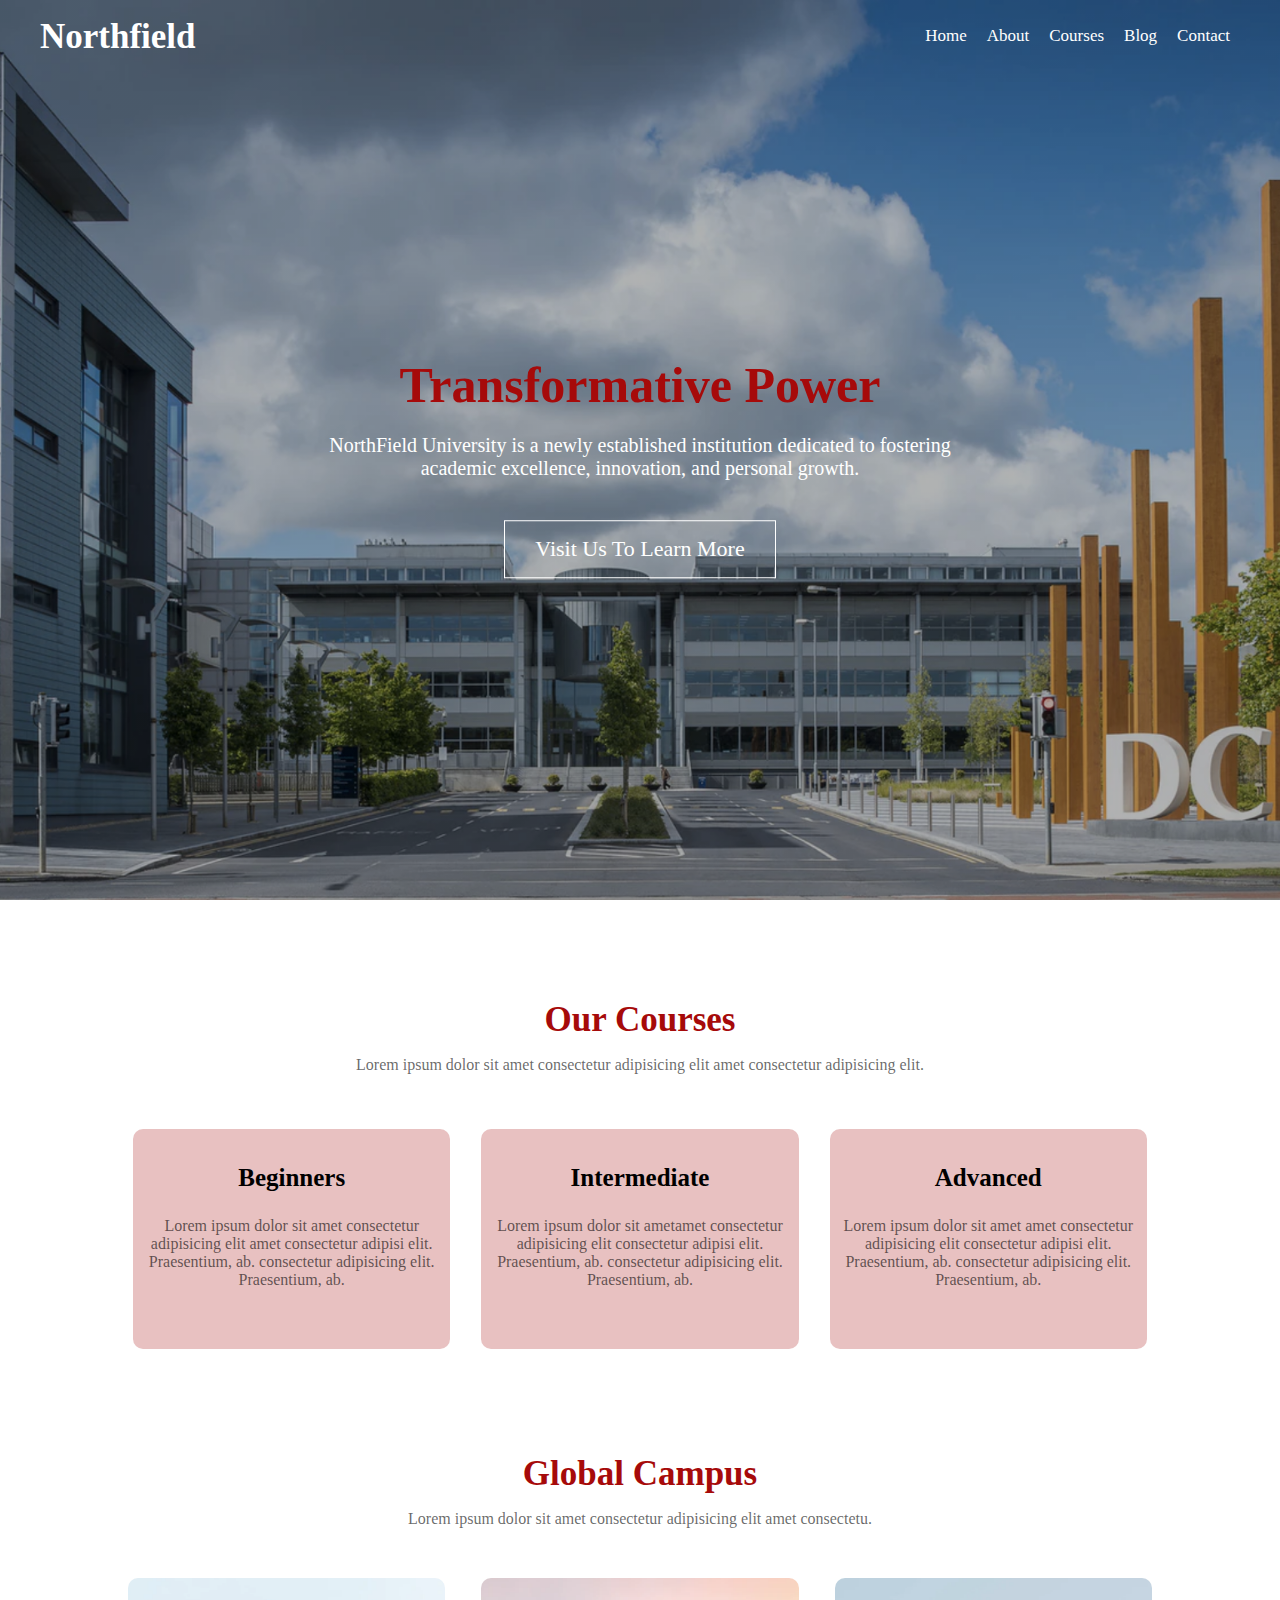
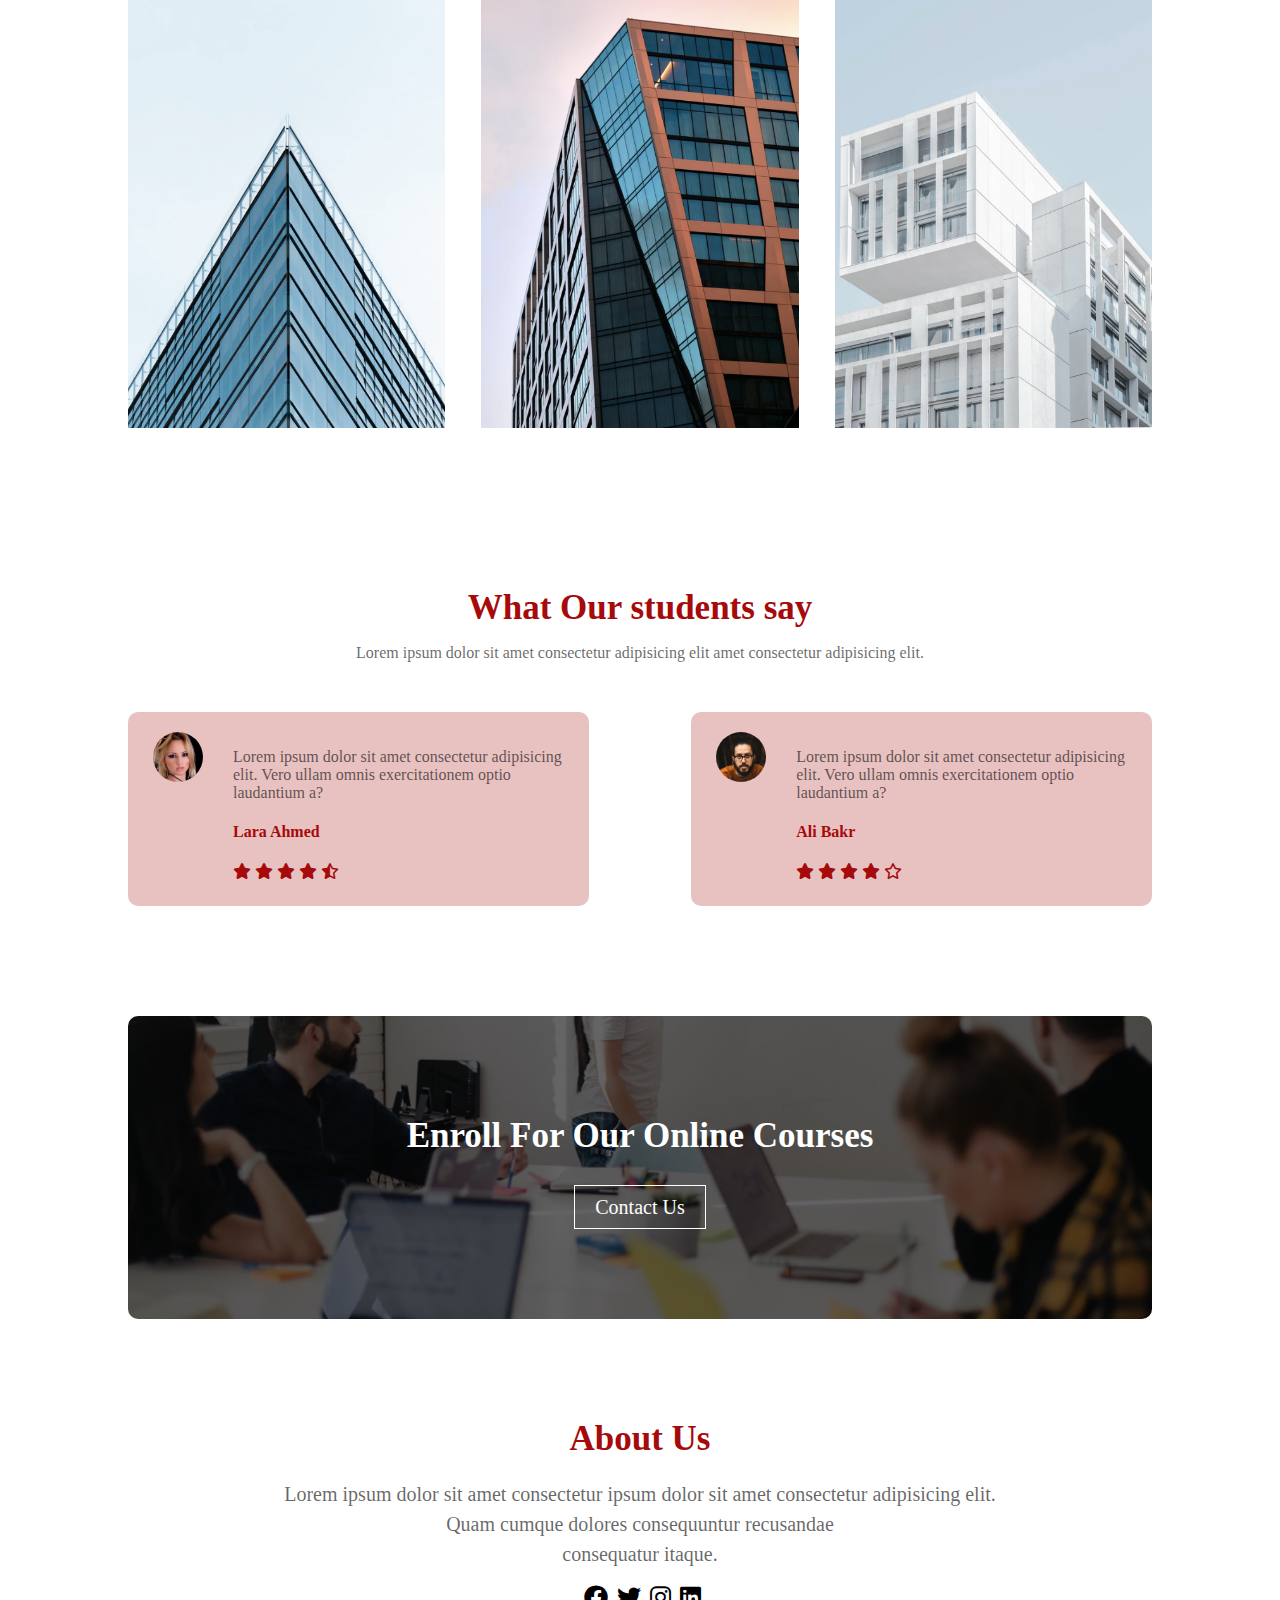
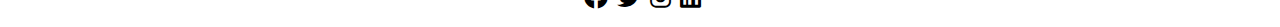
<file: index.html>
<!DOCTYPE html>
<html lang="en">
  <head>
    <meta charset="UTF-8" />
    <meta name="viewport" content="width=device-width, initial-scale=1.0" />
    <title>Northfield University</title>
    <link rel="stylesheet" href="css/all.min.css" />
    <link rel="stylesheet" href="css/style.css" />
  </head>
  <body>
    <!-- cover -->
    <section class="cover">
      <nav>
        <a href="index.html" class="logo"><h2>Northfield</h2></a>
        <div class="menu" id="navMenu">
          <i
            class="fa-solid fa-xmark icon"
            style="color: #ffffff"
            onclick="hideMenu()"
          ></i>
          <ul>
            <li><a href="index.html">Home</a></li>
            <li><a href="about.html">About</a></li>
            <li><a href="our courses.html">Courses</a></li>
            <li><a href="blog.html">Blog</a></li>
            <li><a href="contact.html">Contact</a></li>
          </ul>
        </div>
        <i
          class="fa-solid fa-bars icon"
          style="color: #ffffff"
          onclick="openMenu()"
        ></i>
      </nav>
      <div class="text">
        <h1>transformative power</h1>
        <p>
          NorthField University is a newly established institution dedicated to
          fostering academic excellence, innovation, and personal growth.
        </p>
        <a href="about.html">visit us to learn more</a>
      </div>
    </section>
    <!--courses  -->
    <section class="course" id="course">
      <h2>Our Courses</h2>
      <p>
        Lorem ipsum dolor sit amet consectetur adipisicing elit amet consectetur
     adipisicing elit.
      </p>
      <div class="row">
        <div class="col">
          <h3>Beginners</h3>
          <p>
            Lorem ipsum dolor sit amet consectetur adipisicing elit amet
            consectetur adipisi elit. Praesentium, ab. consectetur adipisicing
            elit. Praesentium, ab.
          </p>
        </div>
        <div class="col">
          <h3>Intermediate</h3>
          <p>
            Lorem ipsum dolor sit ametamet consectetur adipisicing elit
            consectetur adipisi elit. Praesentium, ab. consectetur adipisicing
            elit. Praesentium, ab.
          </p>
        </div>
        <div class="col">
          <h3>Advanced</h3>
          <p>
            Lorem ipsum dolor sit amet amet consectetur adipisicing elit
            consectetur adipisi elit. Praesentium, ab. consectetur adipisicing
            elit. Praesentium, ab.
          </p>
        </div>
      </div>
    </section>
    <!-- campus -->
    <section class="campus">
        <h2>Global Campus</h2>
        <p>
          Lorem ipsum dolor sit amet consectetur adipisicing elit amet consectetu.
        </p>
        <div class="campus-row">
          <div class="img-col">
            <div class="layer">
                <h3>london</h3>
            </div>
            <img src="./images/london.png" alt="">
          </div>
          <div class="img-col">
            <div class="layer">
                <h3>newyork</h3>
            </div>
            <img src="./images/newyork.png" alt="">
          </div>
          <div class="img-col">
            <div class="layer">
                <h3>paris</h3>
            </div>
            <img src="./images/washington.png" alt="">
          </div>
        </div>
    </section>
    <!-- testimonial -->
    <section class="testimonial">
        <h2>What Our students say</h2>
        <p>
          Lorem ipsum dolor sit amet consectetur adipisicing elit amet consectetur
       adipisicing elit.
        </p>
        <div class="testi-row">
           <div class="testi-col">
            <img src="./images/user1.jpg" alt="">
            <div class="">
                <p>Lorem ipsum dolor sit amet consectetur adipisicing elit. Vero ullam omnis exercitationem optio laudantium a?</p>
                <h4>lara ahmed</h4>
                <div>
                    <i class="fa-solid fa-star" style="color: #a60a0a;"></i>
                    <i class="fa-solid fa-star" style="color: #a60a0a;"></i>
                    <i class="fa-solid fa-star" style="color: #a60a0a;"></i>
                    <i class="fa-solid fa-star" style="color: #a60a0a;"></i>
                    <i class="fa-regular fa-star-half-stroke" style="color: #a60a0a;"></i>
                </div>
           
            </div>
           </div>
           <div class="testi-col">
            <img src="./images/user2.jpg" alt="">
            <div class="">
                <p>Lorem ipsum dolor sit amet consectetur adipisicing elit. Vero ullam omnis exercitationem optio laudantium a?</p>
                <h4>ali bakr</h4>
                <div class="icon">
                    <i class="fa-solid fa-star" style="color: #a60a0a;"></i>
                    <i class="fa-solid fa-star" style="color: #a60a0a;"></i>
                    <i class="fa-solid fa-star" style="color: #a60a0a;"></i>
                    <i class="fa-solid fa-star" style="color: #a60a0a;"></i>
                    <i class="fa-regular fa-star" style="color: #a60a0a;"></i>
                </div>
           
            </div>
           </div>
        </div>
    </section>
    <!-- enroll -->
    <section class="enroll" id="contact">
            <h2>
                enroll for our online courses
            </h2>
            <a href="contact.html">Contact Us</a>
        
    </section>
    <!-- footer -->
    <section class="footer">
            <h2>About Us</h2>
            <p>Lorem ipsum dolor sit amet consectetur ipsum dolor sit amet consectetur
                 adipisicing elit.<br> Quam cumque dolores consequuntur recusandae<br>
                consequatur itaque.</p>
            <div class="icons">
                <i class="fa-brands fa-facebook fa-xl" ></i>
                <i class="fa-brands fa-twitter fa-xl"></i>
                <i class="fa-brands fa-instagram fa-xl"></i>
                <i class="fa-brands fa-linkedin fa-xl"></i>
            </div>
            
    </section>
    <script>
      var menu = document.getElementById("navMenu");
      function openMenu() {
        menu.style.right = "0";
      }
      function hideMenu() {
        menu.style.right = "-200px";
      }
    </script>
  </body>
</html>
</file>
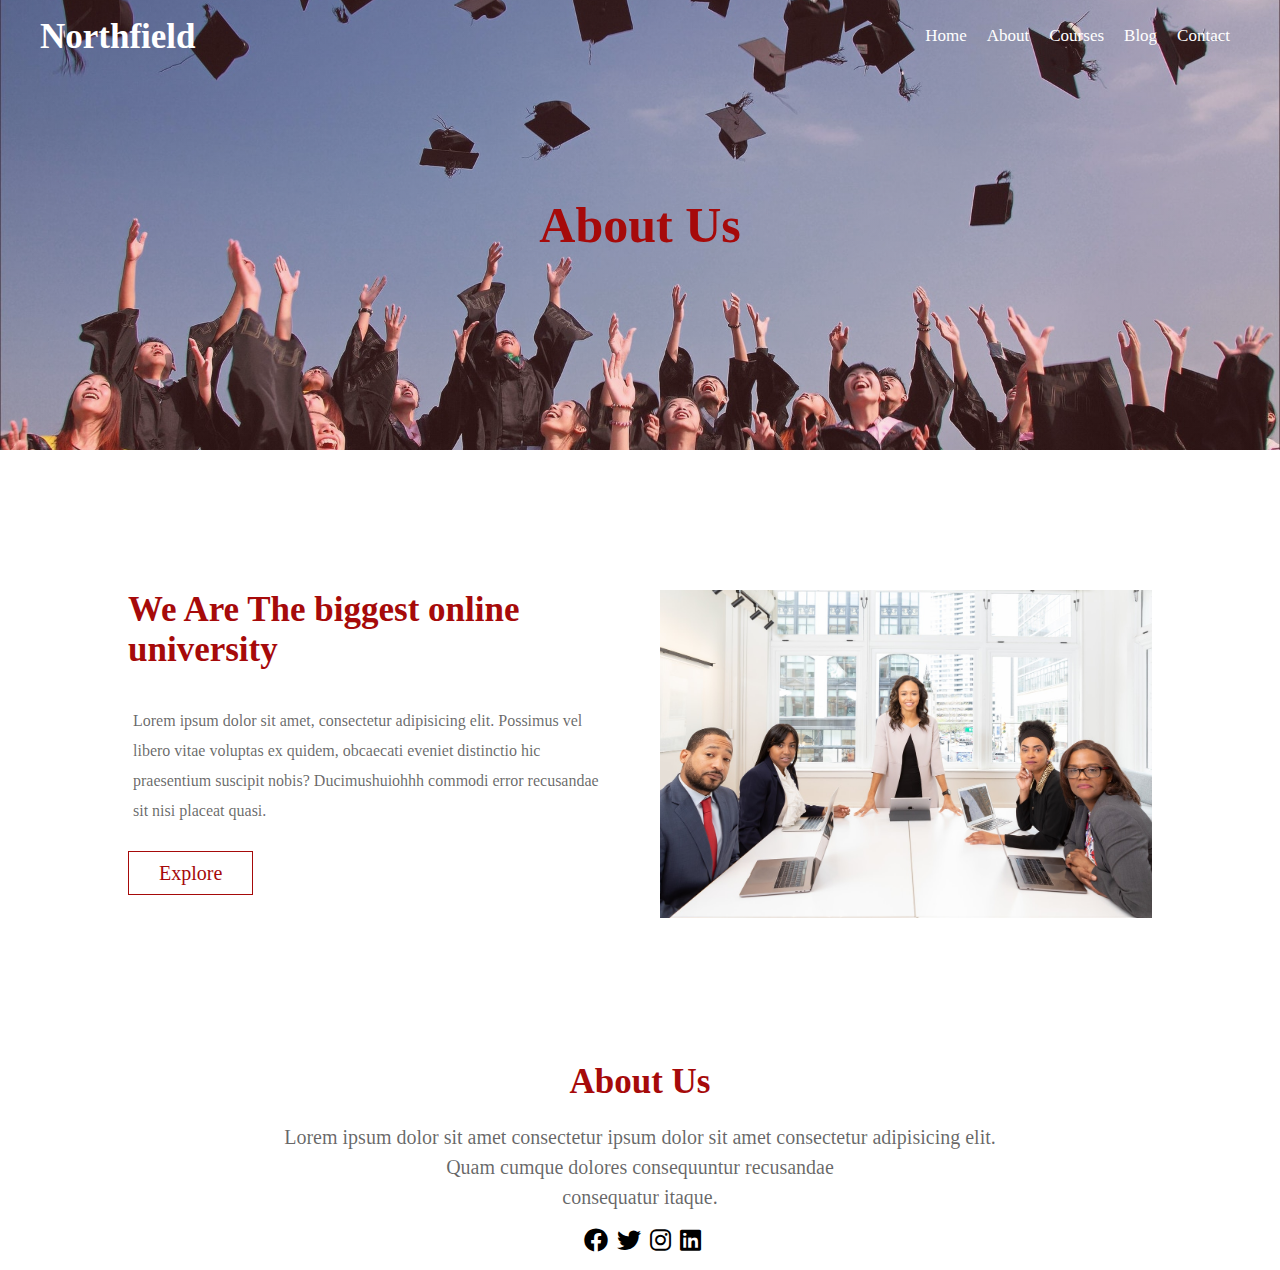
<file: about.html>
<!DOCTYPE html>
<html lang="en">
  <head>
    <meta charset="UTF-8" />
    <meta name="viewport" content="width=device-width, initial-scale=1.0" />
    <title>Northfield University</title>
    <link rel="stylesheet" href="css/all.min.css" />
    <link rel="stylesheet" href="css/style.css" />
  </head>
  <body>
    <!-- cover -->
    <section class="about-cover">
      <nav>
        <a href="index.html" class="logo"><h2>Northfield</h2></a>
        <div class="menu" id="navMenu">
          <i
            class="fa-solid fa-xmark icon"
            style="color: #ffffff"
            onclick="hideMenu()"
          ></i>
          <ul>
            <li><a href="index.html">Home</a></li>
            <li><a href="about.html">About</a></li>
            <li><a href="our courses.html">Courses</a></li>
            <li><a href="blog.html">Blog</a></li>
            <li><a href="contact.html">Contact</a></li>
          </ul>
        </div>
        <i
          class="fa-solid fa-bars icon"
          style="color: #ffffff"
          onclick="openMenu()"
        ></i>
      </nav>
      <div class="text">
        <h3>About Us</h3>
        
      </div>
    </section>
    <!-- about-us -->
    <section class="about">
     <div class="about-row">
      <div class="col-about">
        <h2>We Are The biggest online university</h2>
        <p>Lorem ipsum dolor sit amet, consectetur adipisicing elit. Possimus vel libero vitae voluptas ex quidem, obcaecati eveniet distinctio hic praesentium suscipit nobis? Ducimushuiohhh commodi error recusandae sit nisi placeat quasi.</p>
        <a href="our courses.html">Explore</a>
      </div>
      <div class="col-about">
      <img src="./images/about.jpg" alt="">
      </div>
     </div>
    </section>
    <!-- footer -->
    <section class="footer">
            <h2>About Us</h2>
            <p>Lorem ipsum dolor sit amet consectetur ipsum dolor sit amet consectetur
                 adipisicing elit.<br> Quam cumque dolores consequuntur recusandae<br>
                consequatur itaque.</p>
            <div class="icons">
                <i class="fa-brands fa-facebook fa-xl" ></i>
                <i class="fa-brands fa-twitter fa-xl"></i>
                <i class="fa-brands fa-instagram fa-xl"></i>
                <i class="fa-brands fa-linkedin fa-xl"></i>
            </div>
            
    </section>
    <script>
      var menu = document.getElementById("navMenu");
      function openMenu() {
        menu.style.right = "0";
      }
      function hideMenu() {
        menu.style.right = "-200px";
      }
    </script>
  </body>
</html>
</file>
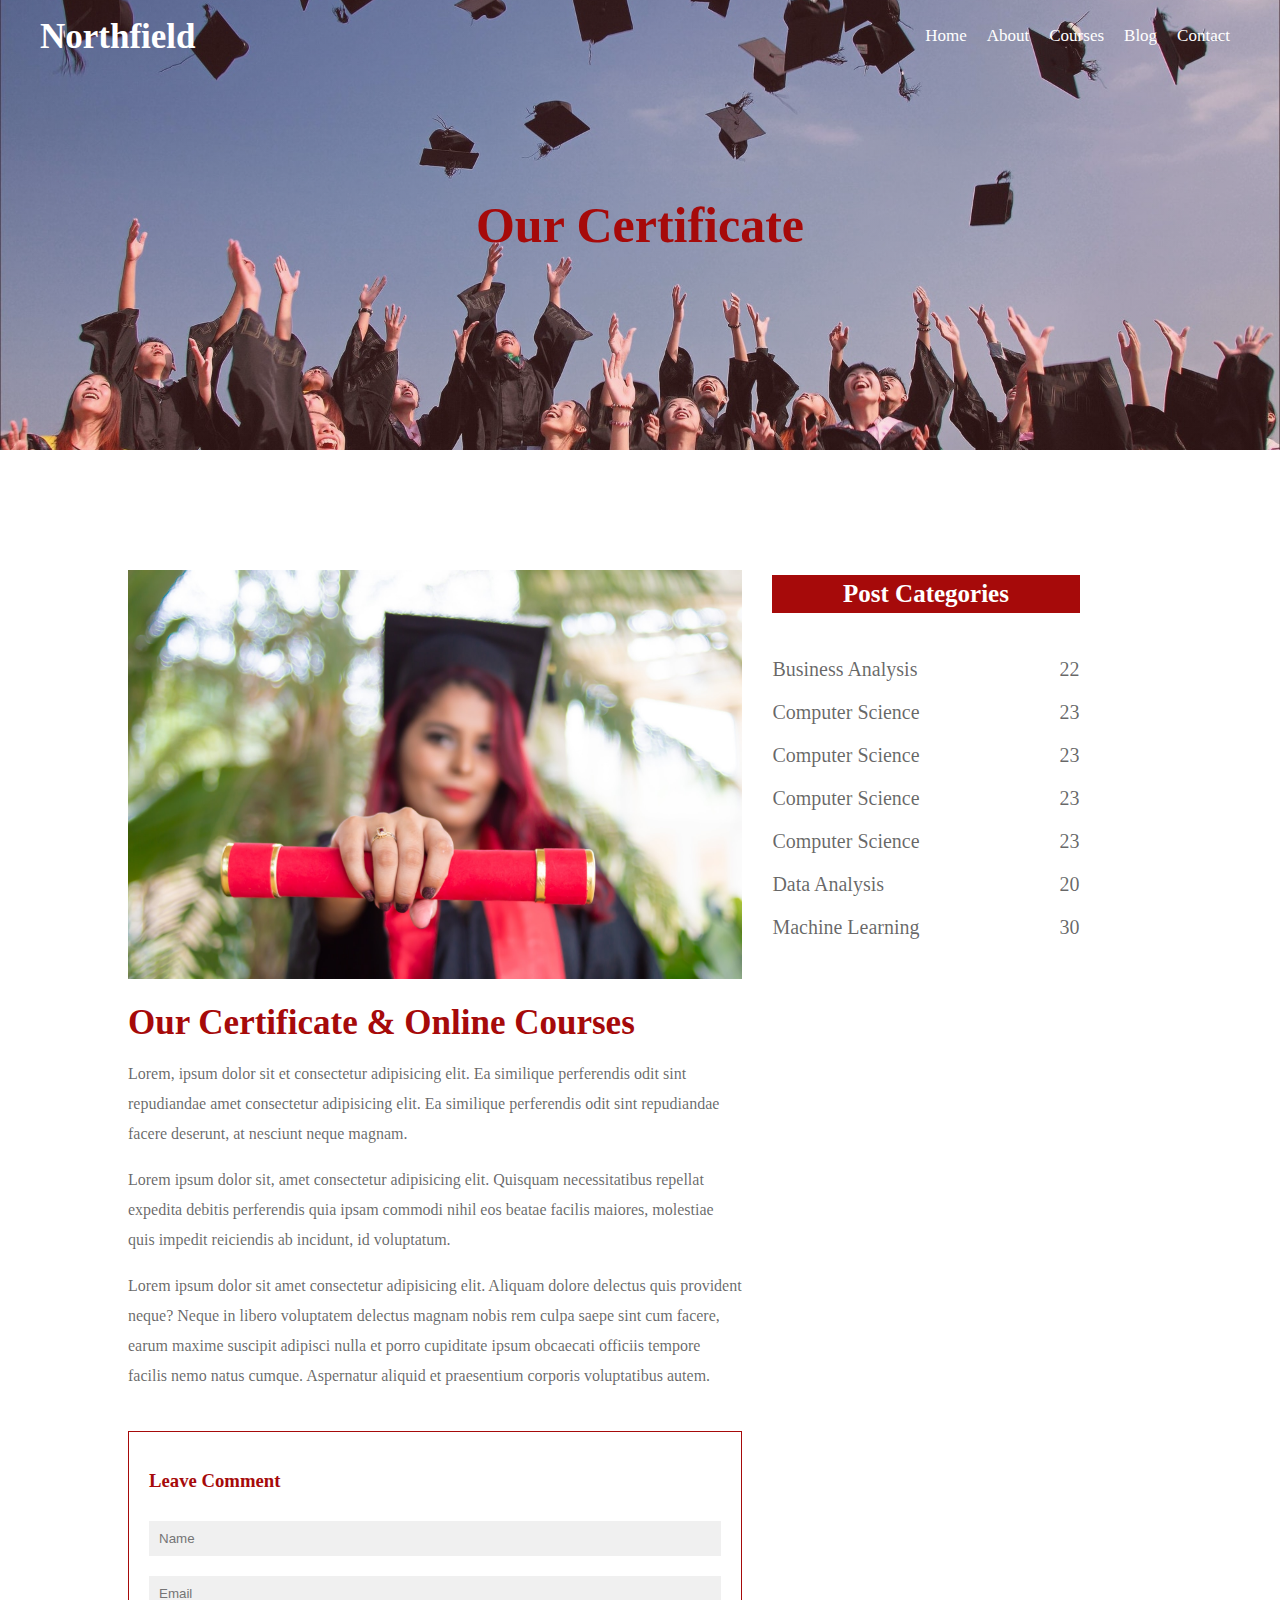
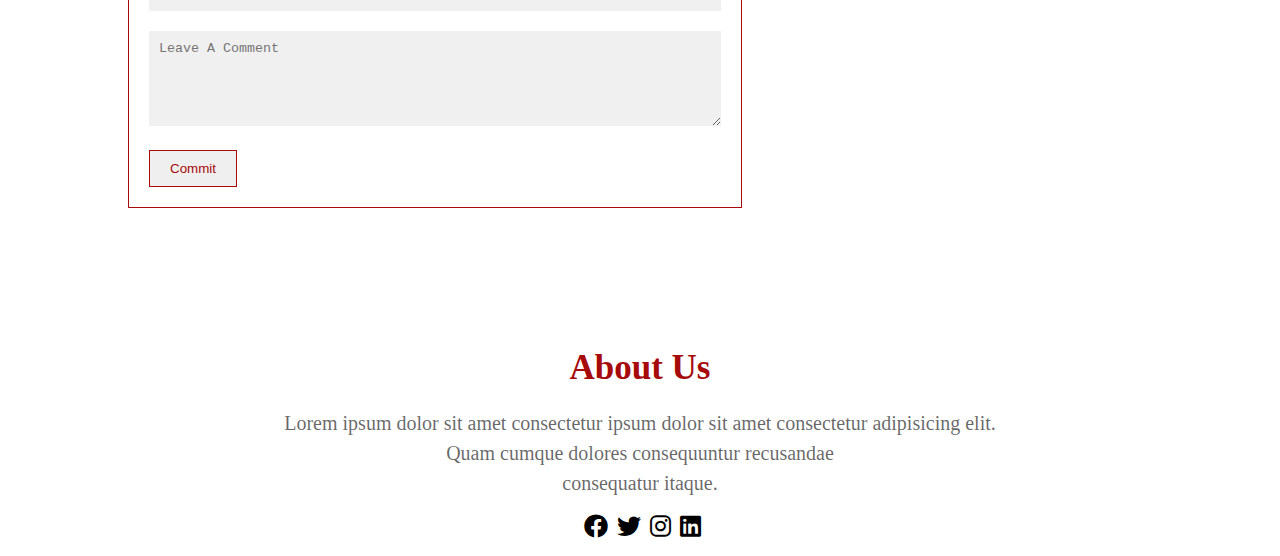
<file: blog.html>
<!DOCTYPE html>
<html lang="en">
  <head>
    <meta charset="UTF-8" />
    <meta name="viewport" content="width=device-width, initial-scale=1.0" />
    <title>Northfield University</title>
    <link rel="stylesheet" href="css/all.min.css" />
    <link rel="stylesheet" href="css/style.css" />
  </head>
  <body>
    <!-- cover -->
    <section class="about-cover">
      <nav>
        <a href="index.html" class="logo"><h2>Northfield</h2></a>
        <div class="menu" id="navMenu">
          <i
            class="fa-solid fa-xmark icon"
            style="color: #ffffff"
            onclick="hideMenu()"
          ></i>
          <ul>
            <li><a href="index.html">Home</a></li>
            <li><a href="about.html">About</a></li>
            <li><a href="our courses.html">Courses</a></li>
            <li><a href="blog.html">Blog</a></li>
            <li><a href="contact.html">Contact</a></li>
          </ul>
        </div>
        <i
          class="fa-solid fa-bars icon"
          style="color: #ffffff"
          onclick="openMenu()"
        ></i>
      </nav>
      <div class="text">
        <h3>Our Certificate</h3>
        
      </div>
    </section>
    <!-- blog -->
    <section class="blog-content">
      
     <div class="blog-row">
        <div class="left-blog">
          <img src="./images/certificate.jpg" alt="">
          <h2>Our Certificate & Online Courses </h2>
          <p>Lorem, ipsum dolor sit et consectetur adipisicing elit. Ea similique
            perferendis odit sint repudiandae amet consectetur adipisicing elit. Ea similique
             perferendis odit sint repudiandae facere deserunt, at nesciunt neque magnam.</p>
             <p>Lorem ipsum dolor sit, amet consectetur adipisicing elit. Quisquam necessitatibus
               repellat expedita debitis perferendis quia ipsam commodi nihil eos beatae facilis maiores, molestiae quis impedit reiciendis ab incidunt, id voluptatum.</p>
               <p>Lorem ipsum dolor sit amet consectetur adipisicing elit. Aliquam dolore delectus quis provident neque? Neque in libero voluptatem delectus magnam nobis rem culpa saepe sint cum facere, earum maxime suscipit adipisci nulla et porro cupiditate ipsum obcaecati officiis tempore facilis nemo natus cumque. Aspernatur aliquid et praesentium corporis voluptatibus autem.</p>
                 <div class="comment">
                  <h3>Leave Comment</h3>
                  <div class="form">
                    <input type="text" placeholder="Name">
                    <input type="email" placeholder="Email">
                    <textarea placeholder="Leave A Comment" rows="5"></textarea>
                    <button type="submit">Commit</button>
                  </div>
                 </div>
              </div>
        <div class="right-blog">
          <h3>Post Categories</h3>
          <div class="category">
            <span>Business Analysis</span>
            <span>22</span>
            
          </div>
          <div class="category">
            <span>Computer Science</span>
            <span>23</span>
            
          </div>
          <div class="category">
            <span>Computer Science</span>
            <span>23</span>
            
          </div>
          <div class="category">
            <span>Computer Science</span>
            <span>23</span>
            
          </div>
          <div class="category">
            <span>Computer Science</span>
            <span>23</span>
            
          </div>
          <div class="category">
            <span>Data Analysis</span>
            <span>20</span>
            
          </div>
          <div class="category">
            <span>Machine Learning</span>
            <span>30</span>
            
          </div>
        </div>
       
    </section>
    

    <!-- footer -->
    <section class="footer">
            <h2>About Us</h2>
            <p>Lorem ipsum dolor sit amet consectetur ipsum dolor sit amet consectetur
                 adipisicing elit.<br> Quam cumque dolores consequuntur recusandae<br>
                consequatur itaque.</p>
            <div class="icons">
                <i class="fa-brands fa-facebook fa-xl" ></i>
                <i class="fa-brands fa-twitter fa-xl"></i>
                <i class="fa-brands fa-instagram fa-xl"></i>
                <i class="fa-brands fa-linkedin fa-xl"></i>
            </div>
            
    </section>
    <script>
      var menu = document.getElementById("navMenu");
      function openMenu() {
        menu.style.right = "0";
      }
      function hideMenu() {
        menu.style.right = "-200px";
      }
    </script>
  </body>
</html>
</file>
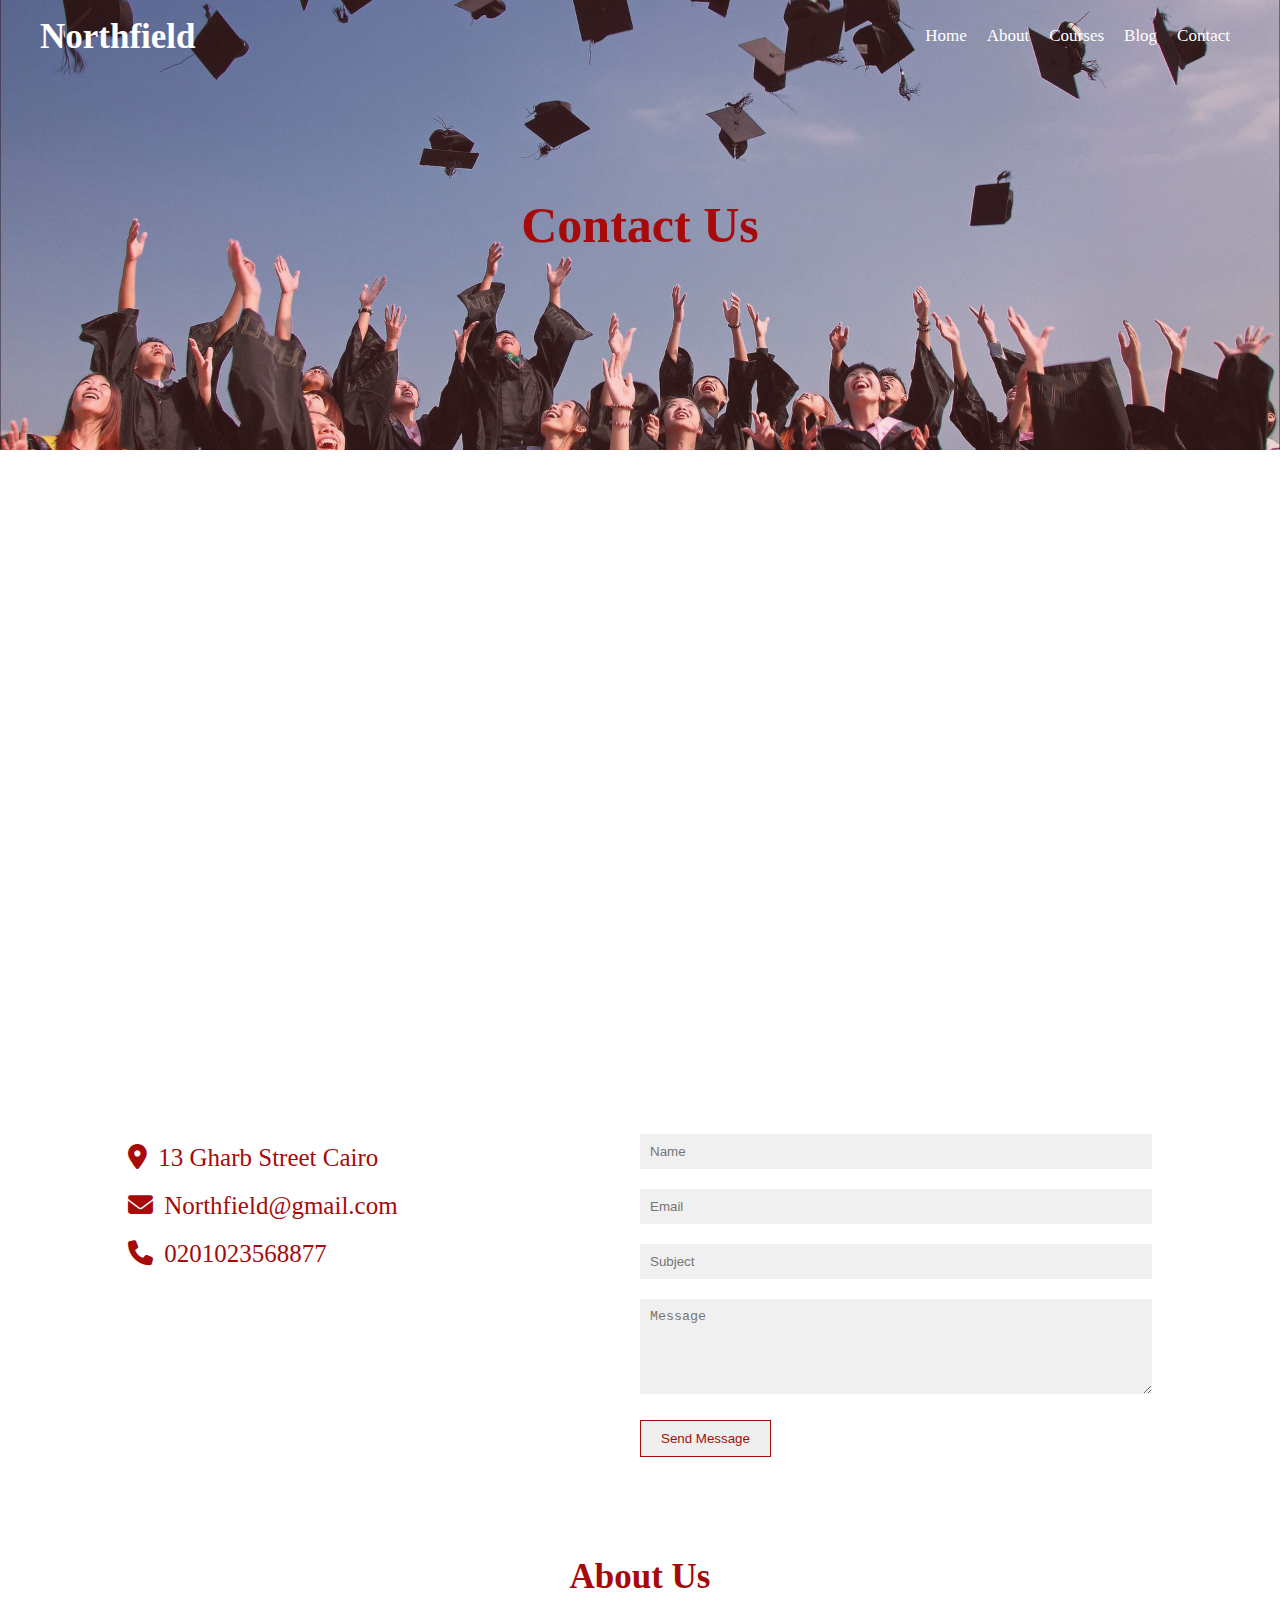
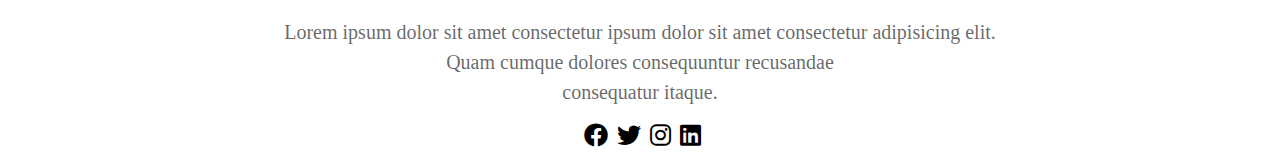
<file: contact.html>
<!DOCTYPE html>
<html lang="en">
  <head>
    <meta charset="UTF-8" />
    <meta name="viewport" content="width=device-width, initial-scale=1.0" />
    <title>Northfield University</title>
    <link rel="stylesheet" href="css/all.min.css" />
    <link rel="stylesheet" href="css/style.css" />
  </head>
  <body>
    <!-- cover -->
    <section class="about-cover">
      <nav>
        <a href="index.html" class="logo"><h2>Northfield</h2></a>
        <div class="menu" id="navMenu">
          <i
            class="fa-solid fa-xmark icon"
            style="color: #ffffff"
            onclick="hideMenu()"
          ></i>
          <ul>
            <li><a href="index.html">Home</a></li>
            <li><a href="about.html">About</a></li>
            <li><a href="our courses.html">Courses</a></li>
            <li><a href="blog.html">Blog</a></li>
            <li><a href="contact.html">Contact</a></li>
          </ul>
        </div>
        <i
          class="fa-solid fa-bars icon"
          style="color: #ffffff"
          onclick="openMenu()"
        ></i>
      </nav>
      <div class="text">
        <h3>Contact Us</h3>
      </div>
    </section>
    <!-- contact-us -->
    <section class="contact-content">
      
       <div class="map">
        <iframe
        src="https://www.google.com/maps/embed?pb=!1m18!1m12!1m3!1d55251.37451031098!2d31.258464350000004!3d30.059488450000003!2m3!1f0!2f0!3f0!3m2!1i1024!2i768!4f13.1!3m3!1m2!1s0x14583fa60b21beeb%3A0x79dfb296e8423bba!2sCairo%2C%20Cairo%20Governorate!5e0!3m2!1sen!2seg!4v1687393483123!5m2!1sen!2seg"
        width="600"
        height="450"
        style="border: 0"
        allowfullscreen=""
        loading="lazy"
        referrerpolicy="no-referrer-when-downgrade"
      ></iframe>
       </div>
      <div class="contact-us">
        <div class="contact-row">
          <div class="contact-col">
            <div class="info">
              <i class="fa-solid fa-location-dot"></i>
              <span>13 Gharb Street Cairo </span>
            </div>
            <div class="info">
              <i class="fa-solid fa-envelope"></i>
              <span>Northfield@gmail.com </span>
            </div>
            <div class="info">
              <i class="fa-solid fa-phone"></i>
              <span>0201023568877 </span>
            </div>
          </div>
          <div class="contact-col">
            <div class="form">
              <input type="text" placeholder="Name">
              <input type="email" placeholder="Email">
              <input type="text" placeholder="Subject">
              <textarea placeholder="Message " rows="5"></textarea>
              <button type="submit">Send Message</button>
            </div>
          </div>
        </div>
      </div>
    </section>

    <!-- footer -->
    <section class="footer">
      <h2>About Us</h2>
      <p>
        Lorem ipsum dolor sit amet consectetur ipsum dolor sit amet consectetur
        adipisicing elit.<br />
        Quam cumque dolores consequuntur recusandae<br />
        consequatur itaque.
      </p>
      <div class="icons">
        <i class="fa-brands fa-facebook fa-xl"></i>
        <i class="fa-brands fa-twitter fa-xl"></i>
        <i class="fa-brands fa-instagram fa-xl"></i>
        <i class="fa-brands fa-linkedin fa-xl"></i>
      </div>
    </section>
    <script>
      var menu = document.getElementById("navMenu");
      function openMenu() {
        menu.style.right = "0";
      }
      function hideMenu() {
        menu.style.right = "-200px";
      }
    </script>
  </body>
</html>
</file>
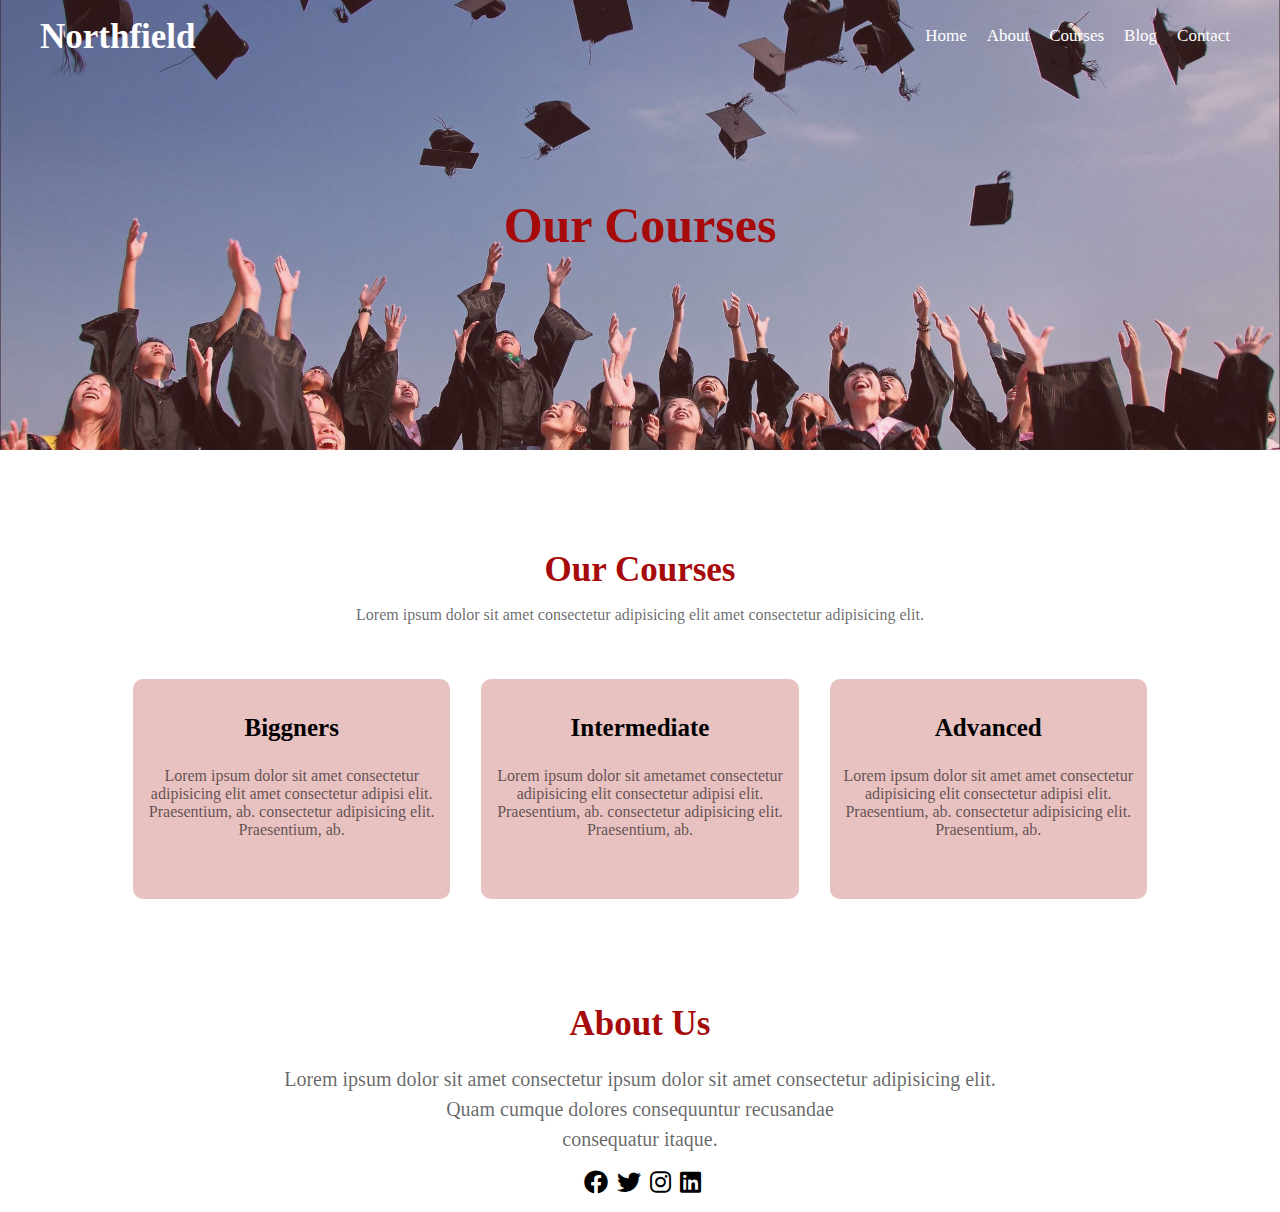
<file: our courses.html>
<!DOCTYPE html>
<html lang="en">
  <head>
    <meta charset="UTF-8" />
    <meta name="viewport" content="width=device-width, initial-scale=1.0" />
    <title>Northfield University</title>
    <link rel="stylesheet" href="css/all.min.css" />
    <link rel="stylesheet" href="css/style.css" />
  </head>
  <body>
    <!-- cover -->
    <section class="about-cover">
      <nav>
        <a href="index.html" class="logo"><h2>Northfield</h2></a>
        <div class="menu" id="navMenu">
          <i
            class="fa-solid fa-xmark icon"
            style="color: #ffffff"
            onclick="hideMenu()"
          ></i>
          <ul>
            <li><a href="index.html">Home</a></li>
            <li><a href="about.html">About</a></li>
            <li><a href="our courses.html">Courses</a></li>
            <li><a href="blog.html">Blog</a></li>
            <li><a href="contact.html">Contact</a></li>
          </ul>
        </div>
        <i
          class="fa-solid fa-bars icon"
          style="color: #ffffff"
          onclick="openMenu()"
        ></i>
      </nav>
      <div class="text">
        <h3>Our Courses</h3>
        
      </div>
    </section>
    <!-- our-course -->
    <section class="course">
      <h2>Our Courses</h2>
      <p>
        Lorem ipsum dolor sit amet consectetur adipisicing elit amet consectetur
     adipisicing elit.
      </p>
      <div class="row">
        <div class="col">
          <h3>Biggners</h3>
          <p>
            Lorem ipsum dolor sit amet consectetur adipisicing elit amet
            consectetur adipisi elit. Praesentium, ab. consectetur adipisicing
            elit. Praesentium, ab.
          </p>
        </div>
        <div class="col">
          <h3>Intermediate</h3>
          <p>
            Lorem ipsum dolor sit ametamet consectetur adipisicing elit
            consectetur adipisi elit. Praesentium, ab. consectetur adipisicing
            elit. Praesentium, ab.
          </p>
        </div>
        <div class="col">
          <h3>Advanced</h3>
          <p>
            Lorem ipsum dolor sit amet amet consectetur adipisicing elit
            consectetur adipisi elit. Praesentium, ab. consectetur adipisicing
            elit. Praesentium, ab.
          </p>
        </div>
      </div>
    </section>
    <!-- footer -->
    <section class="footer">
            <h2>About Us</h2>
            <p>Lorem ipsum dolor sit amet consectetur ipsum dolor sit amet consectetur
                 adipisicing elit.<br> Quam cumque dolores consequuntur recusandae<br>
                consequatur itaque.</p>
            <div class="icons">
                <i class="fa-brands fa-facebook fa-xl" ></i>
                <i class="fa-brands fa-twitter fa-xl"></i>
                <i class="fa-brands fa-instagram fa-xl"></i>
                <i class="fa-brands fa-linkedin fa-xl"></i>
            </div>
            
    </section>
    <script>
      var menu = document.getElementById("navMenu");
      function openMenu() {
        menu.style.right = "0";
      }
      function hideMenu() {
        menu.style.right = "-200px";
      }
    </script>
  </body>
</html>
</file>
<file: css/style.css>
body{
    margin: 0;
    padding: 0;
    font-family: 'Times New Roman', Times, serif;
}
/* home */
.cover{
    min-height: 100vh;
    width: 100%;
    background-image: linear-gradient(rgba(0,0,0,.3),rgba(0,0,0,.3)),url(./../images/banner.png);
    background-size: cover;
    background-position: center center;
    position: relative;
}
nav{
    display: flex;
    justify-content: space-between;
    align-items: center;
    padding: 0px 40px;
    
}

h2{
    font-size: 35px;
    padding: 0;
    margin: 0;
}
.logo{
    text-decoration: none;
    color:	#fff ;
}
.menu ul{
    list-style: none;
    display: flex;
}
.menu ul li{
    padding: 10px; 
    display: inline-block;
}
.menu a{
    text-decoration: none;
    font-size: 17px;
    color:#fff;
}
.menu ul li::after{
    content: "";
    height: 2px;
    background-color: #c81515;
    width: 0%;
    display: block;
    transition: .5s ease;
}
.menu ul li:hover::after{
     width: 100%;

}
    .text{
        position: absolute;
        top: 50%;
        left: 50%;
        transform: translate(-50%,-50%);
        text-align: center;
    }
    .text h1{
        font-size: 50px;
        color:  #a60a0a;
        text-transform: capitalize;
        margin-bottom: 0px;
    }
    .text p{
        color: #fff;
        font-size: 20px;
        
    }
    .text a{
    text-decoration: none;
    border: solid 1px #fff;
    display: inline-block;
    padding: 15px 30px;
    background: transparent;
    margin-top: 20px;
    text-transform: capitalize;
    font-size: 22px;
    color: #fff;
    transition: .5s;
    }
    .text a:hover{
        background-color: #a60a0a;   
    }
    nav .icon{
        display: none;
        
    }
/* courses */
.course{
    width: 80%;
    margin:100px auto;
    text-align: center;
    
}
.course h2{
    color: #a60a0a;
    
}
.course h3{
    font-size: 25px;
}
.course p{
    color: rgba(0, 0, 0, 0.6);
    margin-bottom: 50px;
}
.row{
    display: flex;
    justify-content: space-between;
    
   
}
.col{
    flex-basis: 31%;
    background-color: #a60a0a41;
    border-radius: 10px;
    padding: 10px;
    margin: 5px;
    box-sizing: border-box;
    transition: .5s;
}
.course .col:hover{
    box-shadow: 0 0 15px 0 rgba(0, 0, 0, 0.3);

}

/* campus */
.campus{
    width: 80%;
    margin:100px auto;
    text-align: center;
}
.campus h2{
    color: #a60a0a;
    
}
.campus p{
    color: rgba(0, 0, 0, 0.6);
    margin-bottom: 50px;
}
.campus-row{
    display: flex;
    justify-content: space-between;
    
    
}
.img-col{
    flex-basis: 31%;
    box-sizing: border-box;
    margin-bottom: 10px ;
    position: relative;
    border-radius: 10px;
    height: 500px;
    overflow: hidden;
    

}
.img-col img{
    width: 100%;
    display: block;
}
.layer{
    position: absolute;
    top: 100%;
    height: 100%;
    width: 100%;
    background-color: #a60a0a73;
    transition: 1s;
}
.layer h3{
    position: absolute;
    top: 50%;
    left: 50%;
    transform: translate(-50%,-50%);
    text-transform: capitalize;
    color: white;
    font-size: 25px;
    opacity: 0;
    transition: .5s;
}
.layer:hover h3{
    opacity: 1;
}
.img-col:hover .layer{
    top: 0;
}

/* testimonial */
.testimonial{
    width: 80%;
    margin:100px auto;
    text-align: center;

}
.testi-row{
    display: flex;
    justify-content: space-between;
    
     
    margin-top: 50px;
}
 .testi-col{
    flex-basis: 45%;
    box-sizing: border-box;
    margin-bottom: 10px ;
    padding: 20px;
    position: relative;
    border-radius: 10px;
   
    overflow: hidden;
    display: flex;
    text-align: left;
    background-color:#a60a0a41; ;
}
.testi-col img{
    height: 50px;
    margin-left: 5px;
    margin-right: 30px;
    border-radius: 50%;
}
.testimonial .icon{
    margin-bottom: 5px;
}
.testimonial h2{
    color: #a60a0a;
    
}
.testimonial h4{
    color: #a60a0a;
    text-transform: capitalize;
    
}

.testimonial p{
    color: rgba(0, 0, 0, 0.6);

}
/* call */
.enroll{
    background-image: linear-gradient(rgba(0,0,0,.6),rgba(0,0,0,.6)),url(./../images/banner2.jpg);
    background-size: cover ;
    background-position: center center;
    width: 80%;
    margin: 100px auto;
    border-radius: 10px;
    text-align: center;
    padding: 100px 0px;

}
.enroll h2{
    color: #ffffff;
    text-transform: capitalize;
    padding-bottom: 40px;
}
.enroll a{
    border: solid #ffffff 1px;
    padding: 10px 20px;
    text-decoration: none;
    font-size: 20px;
    color: #ffffff;
    background:transparent;
    
}
.enroll a:hover{
background-color: #a60a0a;
}

/* footer */
.footer{
 
    margin-top: 100px ;
    margin-bottom: 20px;
    border-radius: 10px;
    text-align: center;
    
}
.footer h2{
    color: #a60a0a;
    text-transform: capitalize;
}
.footer p{
    font-size: 20px;
    color: rgba(0, 0, 0, 0.6);
    line-height: 30px;
}
.footer .icons i{
    padding-left: 5px;
    cursor: pointer;
}
/*-----------------about page--------*/
.about-cover{
    min-height: 50vh;
    width: 100%;
    background-image: linear-gradient(rgba(227,100,100,.18),rgba(227,100,100,.18)),url(./../images/background.jpg);
    background-size: cover;
    background-position: center center;
    position: relative;
}
.about-cover h3{
    font-size: 50px;
    color: #a60a0a;
}
.about{
    margin: 100px auto;
    width: 80%;

}
.about-row{
    display: flex;
    justify-content: space-between;
    padding: 10px 0px;
}
.col-about{
    align-items: left;
    flex-basis: 48%;
    padding: 30px 0px;
    
}
.col-about img{
    width: 100%;
}
.col-about p{
    color: rgba(0, 0, 0, 0.6);
    padding: 20px 5px;
    line-height: 30px;

}
.col-about h2{
color: #a60a0a;
}

.col-about a{
    border: solid #a60a0a 1px;
    padding: 10px 30px;
    text-decoration: none;
    font-size: 20px;
    color: #a60a0a;
    background:transparent;
    
}
.col-about a:hover{
background-color: #a60a0a;
color: white;
}
/* blog-content */
.blog-content{
    width: 80%;
    margin: 100px auto;

}
.blog-row{
    display: flex;
}
.left-blog{
flex-basis: 60%;
}
.left-blog img{
    margin-top: 20px;
    width: 100%;
}
.left-blog h2{
    color: #a60a0a;
    margin-top: 20px;
}
.left-blog p{
    color: rgba(0, 0, 0, 0.6);
    line-height: 30px;
}
.left-blog h2{
    color: #a60a0a;
    margin-top: 20px;
}
.left-blog .comment{
    margin: 40px 0;
    border: 1px solid #a60a0a;
    padding: 20px;
}
.left-blog h3{
text-align: left;
color: #a60a0a;
}
 .form input , .form textarea{
    width: 100%;
    margin: 10px 0;
    box-sizing: border-box;
    padding: 10px;
    background-color: #f0f0f0;
    border: none;
    outline: none;
}
.form button{
    border: #a60a0a solid 1px;
    color: #a60a0a;
    padding: 10px 20px;
    cursor: pointer;
    margin-top: 10px;
}
.form button:hover{
    color: white;
    background-color: #a60a0a;
}
.right-blog{
    margin:0px 30px;
    flex-basis: 30%;
}
.right-blog h3{
    color: #ffffff;
    background-color: #a60a0a;
    padding: 5px;
    text-align: center;
    font-size: 25px;
}
.right-blog .category{
    display: flex;
    justify-content: space-between;
    padding-top: 20px;
    font-size: 20px;
    color: rgba(0, 0, 0, 0.6);
}
/* contact-us */
.map{
    width: 80%;
    margin: 100px auto;
}
.map iframe{
    width: 100%;
}
.contact-row{
    display: flex;
}
.contact-us{
    width: 80%;
    margin: auto;
    color: #a60a0a;
    font-size: 25px;

}
.contact-col{
    flex-basis: 50%;
   padding-top: 20px;
}
.contact-us .info{
    margin-top: 20px;
}
.info span{
    padding-left: 5px;
}
/* media query */

    @media (max-width:700px){
        h2{
            font-size: 25px;
        }
        .menu ul {
            padding-left: 5px;
            display: block;
            
        }
        .menu ul li{ 
            display: block;
            padding-bottom:15px ;
        }
        .menu{
            position: absolute;
            top: 0px;
            right: -200px;
            height: 100vh;
            width: 200px;
            background-color: #a60a0a;
            text-align: left;
            z-index: 999;
            transition: 1s;
        }
        .menu ul li:hover::after{
            width: 25%;
       
       }
        .text h1{
            font-size: 25px;   
        }
        .text p{
            
            font-size: 10px;
            
        }
        .text  a{
            font-size: 15px;
            }
            .menu ul{
                padding: 30px;
            }
       nav  .icon{
            display: block;
            margin: 10px;
            cursor: pointer;
            font-size: 20px;
        }
       .row{
        flex-direction: column;
       }
       .campus-row{
        flex-direction: column;
    }
    .testi-row{
        flex-direction: column;
    }
    .footer p{
        font-size: 15px;
        
        line-height: 20px;
    }
    .about-row{
        display: block;
        
    }
    .blog-row{
        display: block;
    }
    .text h3{
        font-size: 40px;
    }
    .contact-row{
        display: block;
    }
    }
</file>
